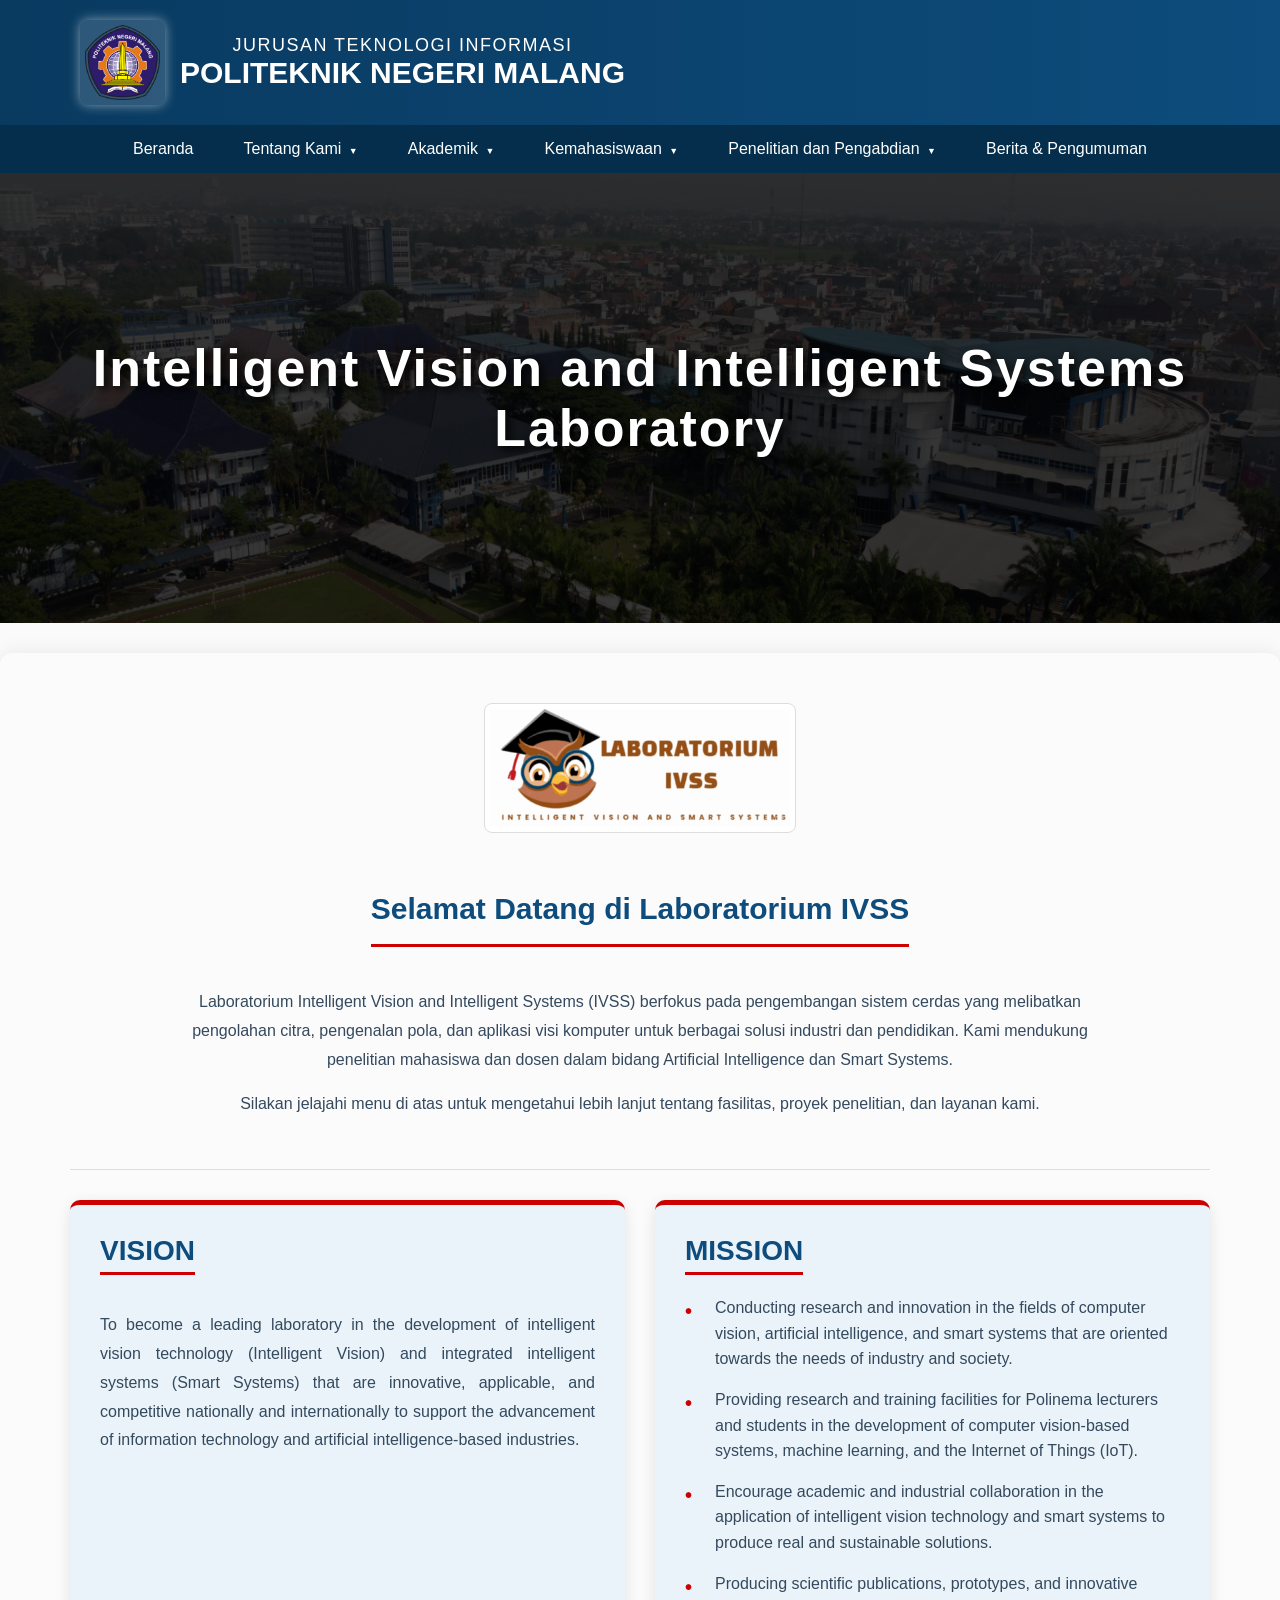
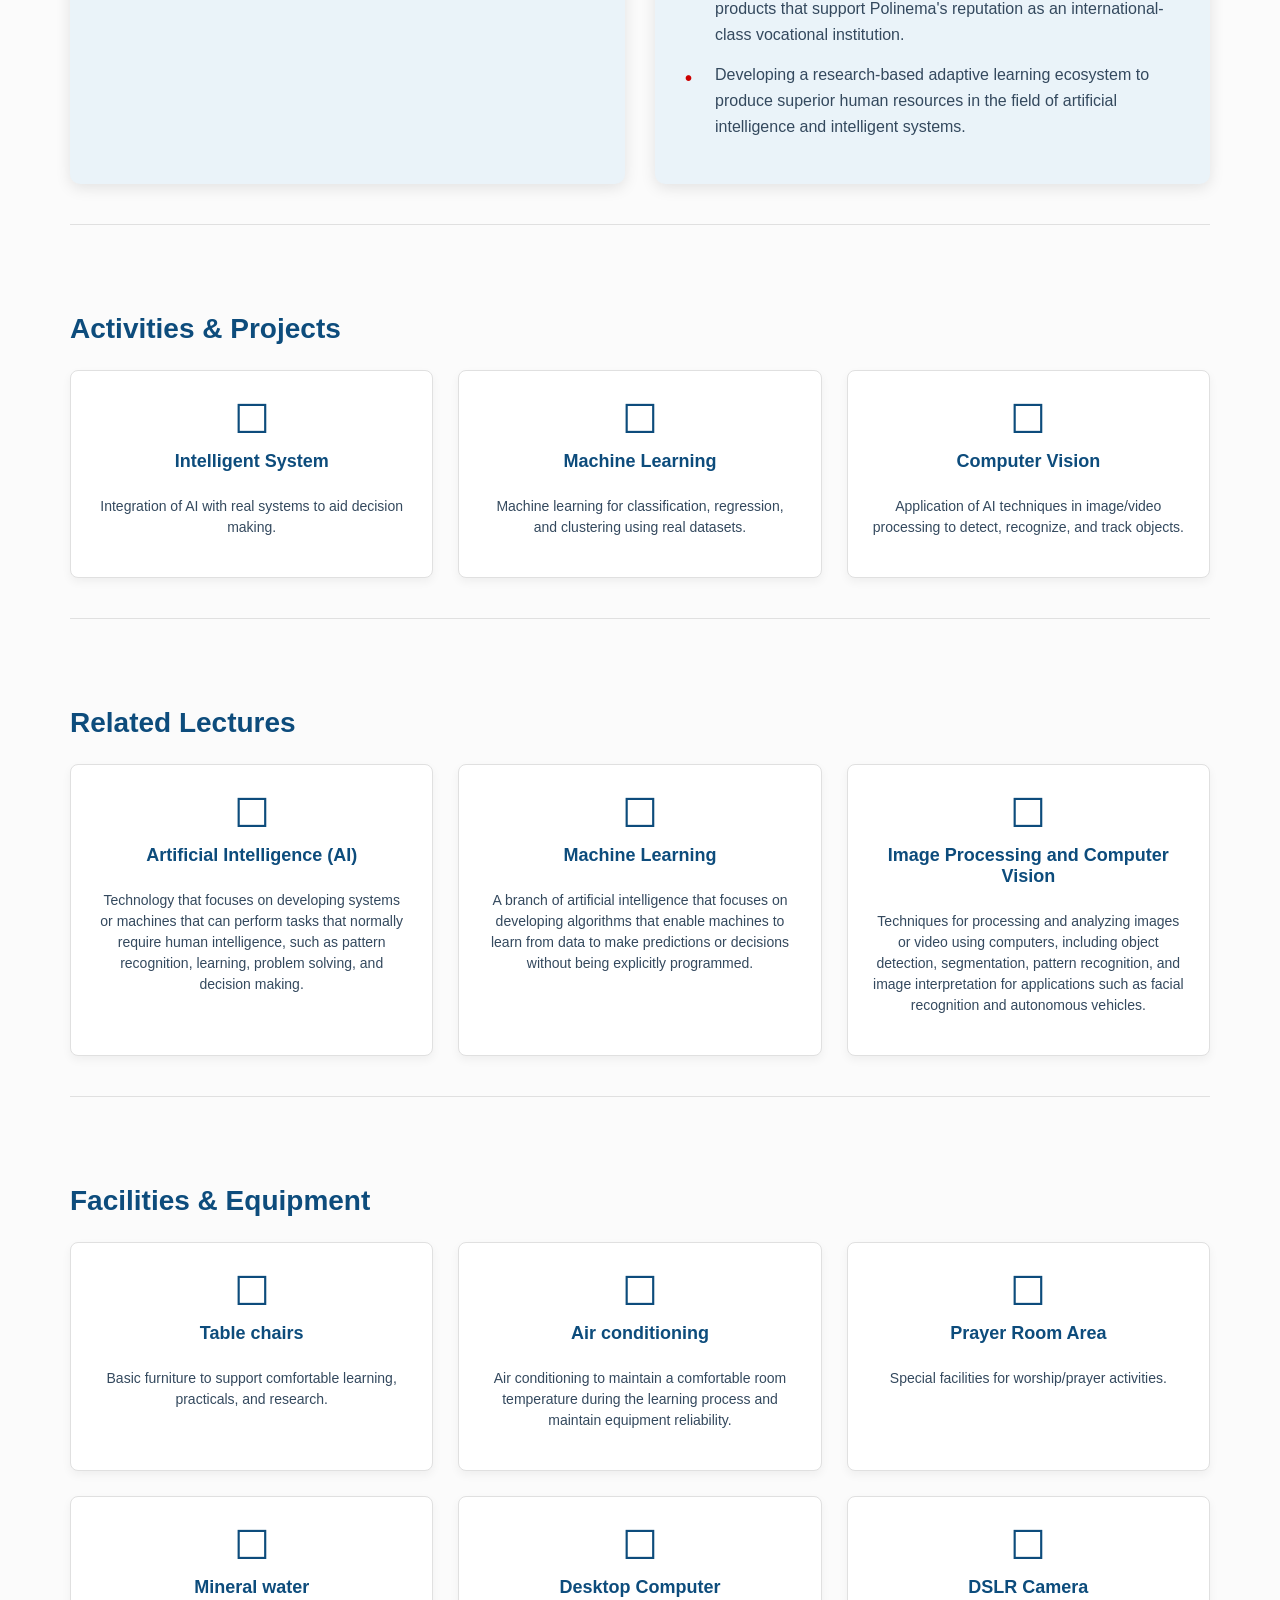
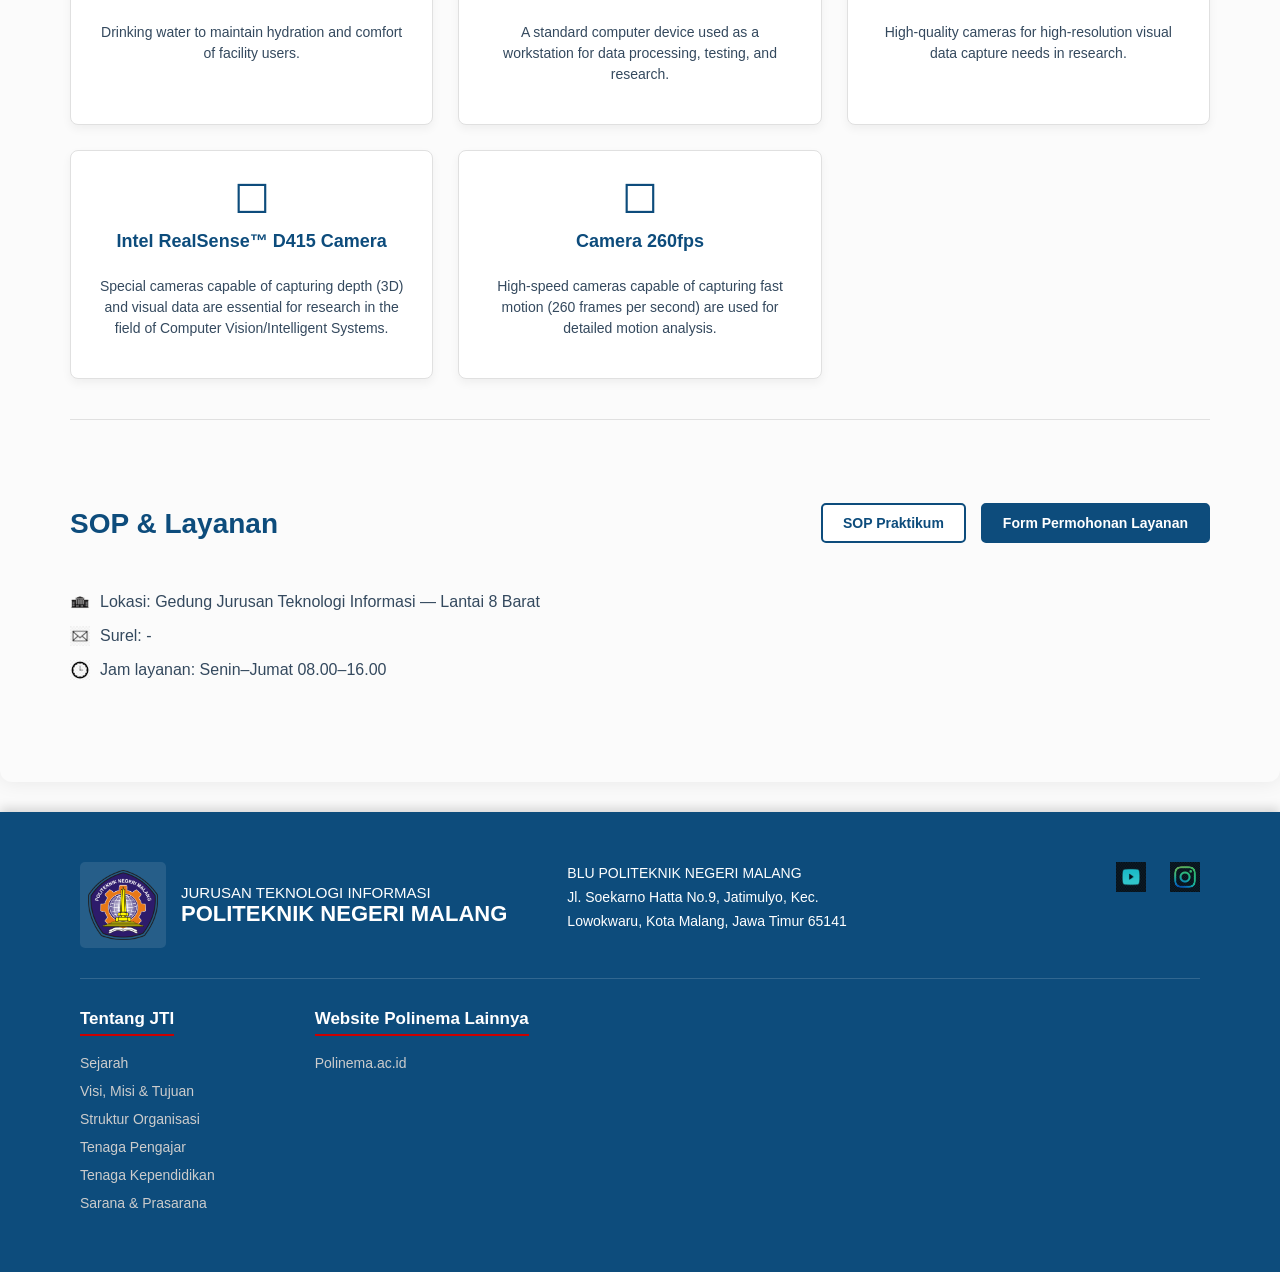
<file: HalamanLogin/index.html>
<!DOCTYPE html>
<html lang="id">
<head>
    <meta charset="UTF-8">
    <meta name="viewport" content="width=device-width, initial-scale=1.0">
    <title>Laboratorium IVSS - POLINEMA</title>
    <link rel="stylesheet" href="style.css"> 
</head>
<body>

    <header class="header-institusi">
        <div class="logo-container">
            <img src="logo_polinema.png" alt="Logo POLINEMA">
            <div class="text-identitas">
                <h3>JURUSAN TEKNOLOGI INFORMASI</h3>
                <h2>POLITEKNIK NEGERI MALANG</h2>
            </div>
        </div>
        <button class="menu-toggle" aria-label="Toggle navigation">&#9776;</button> 
    </header>

    <nav class="navbar" id="main-navbar">
        <ul>
            <li><a href="#">Beranda</a></li>
            <li class="has-dropdown"><a href="#">Tentang Kami</a></li>
            <li class="has-dropdown"><a href="#">Akademik</a>
                <ul> 
                    <li><a href="#">D3 TI</a></li>
                    <li><a href="#">D4 TI</a></li>
                </ul>
            </li>
            <li class="has-dropdown"><a href="#">Kemahasiswaan</a></li>
            <li class="has-dropdown"><a href="#">Penelitian dan Pengabdian</a></li>
            <li><a href="#">Berita & Pengumuman</a></li>
        </ul>
    </nav>

    <section class="hero-section">
        <h1>Intelligent Vision and Intelligent Systems Laboratory</h1>
    </section>

    <main class="main-content">
        <div class="logo-lab">
            <img src="Logo-lab-IVSS-300x118.png" alt="Logo Laboratorium IVSS"> 
        </div>

        <div class="content-area">
            <h3>Selamat Datang di Laboratorium IVSS</h3>
            <p>
                Laboratorium Intelligent Vision and Intelligent Systems (IVSS) berfokus pada pengembangan sistem cerdas 
                yang melibatkan pengolahan citra, pengenalan pola, dan aplikasi visi komputer untuk berbagai solusi industri dan pendidikan. 
                Kami mendukung penelitian mahasiswa dan dosen dalam bidang Artificial Intelligence dan Smart Systems.
            </p>
            <p>
                Silakan jelajahi menu di atas untuk mengetahui lebih lanjut tentang fasilitas, proyek penelitian, dan layanan kami.
            </p>
        </div>

        <section class="vision-mission-section">
            <div class="card vision-card">
                <h4 class="card-title">VISION</h4>
                <p>To become a leading laboratory in the development of intelligent vision technology (Intelligent Vision) and integrated intelligent systems (Smart Systems) that are innovative, applicable, and competitive nationally and internationally to support the advancement of information technology and artificial intelligence-based industries.</p>
            </div>
            <div class="card mission-card">
                <h4 class="card-title">MISSION</h4>
                <ul>
                    <li>Conducting research and innovation in the fields of computer vision, artificial intelligence, and smart systems that are oriented towards the needs of industry and society.</li>
                    <li>Providing research and training facilities for Polinema lecturers and students in the development of computer vision-based systems, machine learning, and the Internet of Things (IoT).</li>
                    <li>Encourage academic and industrial collaboration in the application of intelligent vision technology and smart systems to produce real and sustainable solutions.</li>
                    <li>Producing scientific publications, prototypes, and innovative products that support Polinema's reputation as an international-class vocational institution.</li>
                    <li>Developing a research-based adaptive learning ecosystem to produce superior human resources in the field of artificial intelligence and intelligent systems.</li>
                </ul>
            </div>
        </section>

        <hr class="section-divider">
        
        <section class="info-section">
            <h3 class="section-title">Activities & Projects</h3>
            <div class="grid-container">
                
                <div class="info-card">
                    <span class="card-icon">&#9744;</span>
                    <h4 class="card-title">Intelligent System</h4>
                    <p>Integration of AI with real systems to aid decision making.</p>
                </div>
                
                <div class="info-card">
                    <span class="card-icon">&#9744;</span>
                    <h4 class="card-title">Machine Learning</h4>
                    <p>Machine learning for classification, regression, and clustering using real datasets.</p>
                </div>

                <div class="info-card">
                    <span class="card-icon">&#9744;</span>
                    <h4 class="card-title">Computer Vision</h4>
                    <p>Application of AI techniques in image/video processing to detect, recognize, and track objects.</p>
                </div>

            </div>
        </section>
        
        <hr class="section-divider">

        <section class="info-section">
            <h3 class="section-title">Related Lectures</h3>
            <div class="grid-container">
                
                <div class="info-card">
                    <span class="card-icon">&#9744;</span>
                    <h4 class="card-title">Artificial Intelligence (AI)</h4>
                    <p>Technology that focuses on developing systems or machines that can perform tasks that normally require human intelligence, such as pattern recognition, learning, problem solving, and decision making.</p>
                </div>

                <div class="info-card">
                    <span class="card-icon">&#9744;</span>
                    <h4 class="card-title">Machine Learning</h4>
                    <p>A branch of artificial intelligence that focuses on developing algorithms that enable machines to learn from data to make predictions or decisions without being explicitly programmed.</p>
                </div>

                <div class="info-card">
                    <span class="card-icon">&#9744;</span>
                    <h4 class="card-title">Image Processing and Computer Vision</h4>
                    <p>Techniques for processing and analyzing images or video using computers, including object detection, segmentation, pattern recognition, and image interpretation for applications such as facial recognition and autonomous vehicles.</p>
                </div>
            </div>
        </section>
        
        <hr class="section-divider">

        <section class="info-section">
            <h3 class="section-title">Facilities & Equipment</h3>
            <div class="grid-container facilities-grid">
                
                <div class="info-card">
                    <span class="card-icon">&#9744;</span>
                    <h4 class="card-title">Table chairs</h4>
                    <p>Basic furniture to support comfortable learning, practicals, and research.</p>
                </div>
                
                <div class="info-card">
                    <span class="card-icon">&#9744;</span>
                    <h4 class="card-title">Air conditioning</h4>
                    <p>Air conditioning to maintain a comfortable room temperature during the learning process and maintain equipment reliability.</p>
                </div>
                
                <div class="info-card">
                    <span class="card-icon">&#9744;</span>
                    <h4 class="card-title">Prayer Room Area</h4>
                    <p>Special facilities for worship/prayer activities.</p>
                </div>
                
                <div class="info-card">
                    <span class="card-icon">&#9744;</span>
                    <h4 class="card-title">Mineral water</h4>
                    <p>Drinking water to maintain hydration and comfort of facility users.</p>
                </div>
                
                <div class="info-card">
                    <span class="card-icon">&#9744;</span>
                    <h4 class="card-title">Desktop Computer</h4>
                    <p>A standard computer device used as a workstation for data processing, testing, and research.</p>
                </div>

                <div class="info-card">
                    <span class="card-icon">&#9744;</span>
                    <h4 class="card-title">DSLR Camera</h4>
                    <p>High-quality cameras for high-resolution visual data capture needs in research.</p>
                </div>
                
                <div class="info-card">
                    <span class="card-icon">&#9744;</span>
                    <h4 class="card-title">Intel RealSense™ D415 Camera</h4>
                    <p>Special cameras capable of capturing depth (3D) and visual data are essential for research in the field of Computer Vision/Intelligent Systems.</p>
                </div>
                
                <div class="info-card">
                    <span class="card-icon">&#9744;</span>
                    <h4 class="card-title">Camera 260fps</h4>
                    <p>High-speed cameras capable of capturing fast motion (260 frames per second) are used for detailed motion analysis.</p>
                </div>
        </section>

        <hr class="section-divider">

        <section class="info-section service-section">
            <div class="service-header">
                <h3 class="section-title">SOP & Layanan</h3>
                <div class="service-buttons">
                    <a href="#" class="service-btn btn-outline">SOP Praktikum</a>
                    <a href="#" class="service-btn btn-filled">Form Permohonan Layanan</a>
                </div>
            </div>
            
            <div class="service-details">
                <ul>
                    <li>
                        <img src="ikongd.png" alt="Lokasi Icon" class="detail-icon-img">
                        Lokasi: Gedung Jurusan Teknologi Informasi — Lantai 8 Barat
                    </li>
                    <li>
                        <img src="srt.jpg" alt="Surel Icon" class="detail-icon-img">
                        Surel: -
                    </li>
                    <li>
                        <img src="jm.png" alt="Jam Layanan Icon" class="detail-icon-img">
                        Jam layanan: Senin–Jumat 08.00–16.00
                    </li>
                </ul>
            </div>
        </section>

    </main>

    <footer class="footer-polinema">
        <div class="footer-top">
            <div class="footer-identitas">
                <div class="logo-container-footer">
                    <img src="logo_polinema.png" alt="Logo POLINEMA">
                    <div class="text-identitas-footer">
                        <h3>JURUSAN TEKNOLOGI INFORMASI</h3>
                        <h2>POLITEKNIK NEGERI MALANG</h2>
                    </div>
                </div>
                <div class="alamat-info">
                    <p>BLU POLITEKNIK NEGERI MALANG</p>
                    <p>Jl. Soekarno Hatta No.9, Jatimulyo, Kec. Lowokwaru, Kota Malang, Jawa Timur 65141</p>
                </div>
            </div>
            
            <div class="social-media">
                <a href="#"><img src="yt.png" alt="YouTube Icon"></a>
                <a href="#"><img src="ig.jpeg" alt="Instagram Icon"></a>
            </div>
        </div>
        
        <div class="footer-bottom-menu">
            <div class="menu-group">
                <h4>Tentang JTI</h4>
                <ul>
                    <li><a href="#">Sejarah</a></li>
                    <li><a href="#">Visi, Misi & Tujuan</a></li>
                    <li><a href="#">Struktur Organisasi</a></li>
                    <li><a href="#">Tenaga Pengajar</a></li>
                    <li><a href="#">Tenaga Kependidikan</a></li>
                    <li><a href="#">Sarana & Prasarana</a></li>
                </ul>
            </div>
            <div class="menu-group">
                <h4>Website Polinema Lainnya</h4>
                <ul>
                    <li><a href="http://www.polinema.ac.id" target="_blank">Polinema.ac.id</a></li>
                </ul>
            </div>
        </div>
    </footer>
    <script src="script.js"></script> 
</body>
</html>
</file>
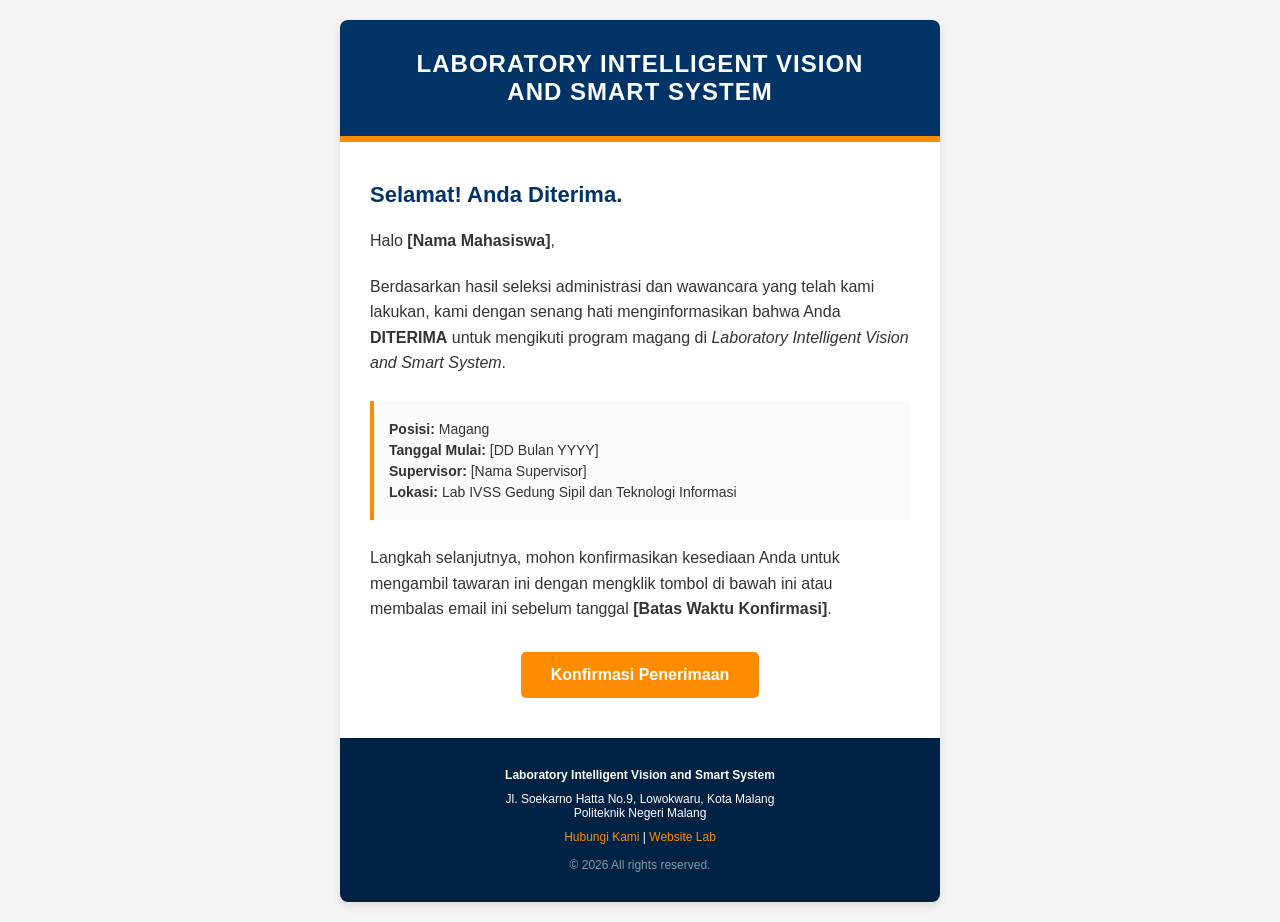
<file: mailTemplate/mail.html>
<!DOCTYPE html>
<html>
<head>
    <meta charset="UTF-8">
    <meta name="viewport" content="width=device-width, initial-scale=1.0">
    <title>Penerimaan Magang</title>
    <style>
        /* Reset Styles */
        body { margin: 0; padding: 0; min-width: 100%; background-color: #f4f4f4; font-family: Arial, sans-serif; }
        table { border-spacing: 0; font-family: Arial, sans-serif; color: #333333; }
        td { padding: 0; }
        img { border: 0; }
        
        /* Responsive Styles */
        @media screen and (max-width: 600px) {
            .container { width: 100% !important; }
            .content-padding { padding: 20px !important; }
            .mobile-font { font-size: 14px !important; }
        }
    </style>
</head>
<body style="background-color: #f4f4f4;">

    <table width="100%" border="0" cellpadding="0" cellspacing="0" role="presentation" style="background-color: #f4f4f4; padding-top: 20px; padding-bottom: 20px;">
        <tr>
            <td align="center">
                
                <table class="container" width="600" border="0" cellpadding="0" cellspacing="0" role="presentation" style="background-color: #ffffff; border-radius: 8px; overflow: hidden; box-shadow: 0 4px 10px rgba(0,0,0,0.1);">
                    
                    <tr>
                        <td align="center" style="background-color: #003366; padding: 30px 20px;">
                            <h1 style="color: #ffffff; margin: 0; font-size: 24px; text-transform: uppercase; letter-spacing: 1px;">
                                Laboratory Intelligent Vision<br>and Smart System
                            </h1>
                        </td>
                    </tr>
                    
                    <tr>
                        <td height="6" style="background-color: #FF8C00; font-size: 0; line-height: 0;">&nbsp;</td>
                    </tr>

                    <tr>
                        <td class="content-padding" style="padding: 40px 30px;">
                            
                            <h2 style="color: #003366; margin-top: 0; margin-bottom: 20px; font-size: 22px;">
                                Selamat! Anda Diterima.
                            </h2>

                            <p style="font-size: 16px; line-height: 1.6; margin-bottom: 20px;">
                                Halo <strong>[Nama Mahasiswa]</strong>,
                            </p>

                            <p style="font-size: 16px; line-height: 1.6; margin-bottom: 25px;">
                                Berdasarkan hasil seleksi administrasi dan wawancara yang telah kami lakukan, kami dengan senang hati menginformasikan bahwa Anda <strong>DITERIMA</strong> untuk mengikuti program magang di <em>Laboratory Intelligent Vision and Smart System</em>.
                            </p>

                            <table width="100%" border="0" cellpadding="0" cellspacing="0" role="presentation" style="background-color: #f9fbfd; border-left: 4px solid #FF8C00; margin-bottom: 25px;">
                                <tr>
                                    <td style="padding: 15px;">
                                        <p style="margin: 5px 0; font-size: 14px;"><strong>Posisi:</strong> Magang</p>
                                        <p style="margin: 5px 0; font-size: 14px;"><strong>Tanggal Mulai:</strong> [DD Bulan YYYY]</p>
                                        <p style="margin: 5px 0; font-size: 14px;"><strong>Supervisor:</strong> [Nama Supervisor]</p>
                                        <p style="margin: 5px 0; font-size: 14px;"><strong>Lokasi:</strong> Lab IVSS Gedung Sipil dan Teknologi Informasi</p>
                                    </td>
                                </tr>
                            </table>

                            <p style="font-size: 16px; line-height: 1.6; margin-bottom: 30px;">
                                Langkah selanjutnya, mohon konfirmasikan kesediaan Anda untuk mengambil tawaran ini dengan mengklik tombol di bawah ini atau membalas email ini sebelum tanggal <strong>[Batas Waktu Konfirmasi]</strong>.
                            </p>

                            <table width="100%" border="0" cellspacing="0" cellpadding="0">
                                <tr>
                                    <td align="center">
                                        <a href="[LINK_GOOGLE_FORM_ATAU_KONFIRMASI]" style="background-color: #FF8C00; color: #ffffff; padding: 14px 30px; text-decoration: none; border-radius: 5px; font-weight: bold; font-size: 16px; display: inline-block;">
                                            Konfirmasi Penerimaan
                                        </a>
                                    </td>
                                </tr>
                            </table>

                        </td>
                    </tr>

                    <tr>
                        <td style="background-color: #002244; color: #ffffff; padding: 30px; text-align: center; font-size: 12px;">
                            <p style="margin: 0 0 10px 0;">
                                <strong>Laboratory Intelligent Vision and Smart System</strong>
                            </p>
                            <p style="margin: 0 0 10px 0;">
                                Jl. Soekarno Hatta No.9, Lowokwaru, Kota Malang<br>
                                Politeknik Negeri Malang
                            </p>
                            <p style="margin: 0;">
                                <a href="mailto:ivss.polinema@polinema.ac.id" style="color: #FF8C00; text-decoration: none;">Hubungi Kami</a> | 
                                <a href="[WEBSITE_URL]" style="color: #FF8C00; text-decoration: none;">Website Lab</a>
                            </p>
                            <br>
                            <p style="color: #8899a6; margin: 0;">&copy; 2026 All rights reserved.</p>
                        </td>
                    </tr>

                </table>
                </td>
        </tr>
    </table>

</body>
</html>
</file>
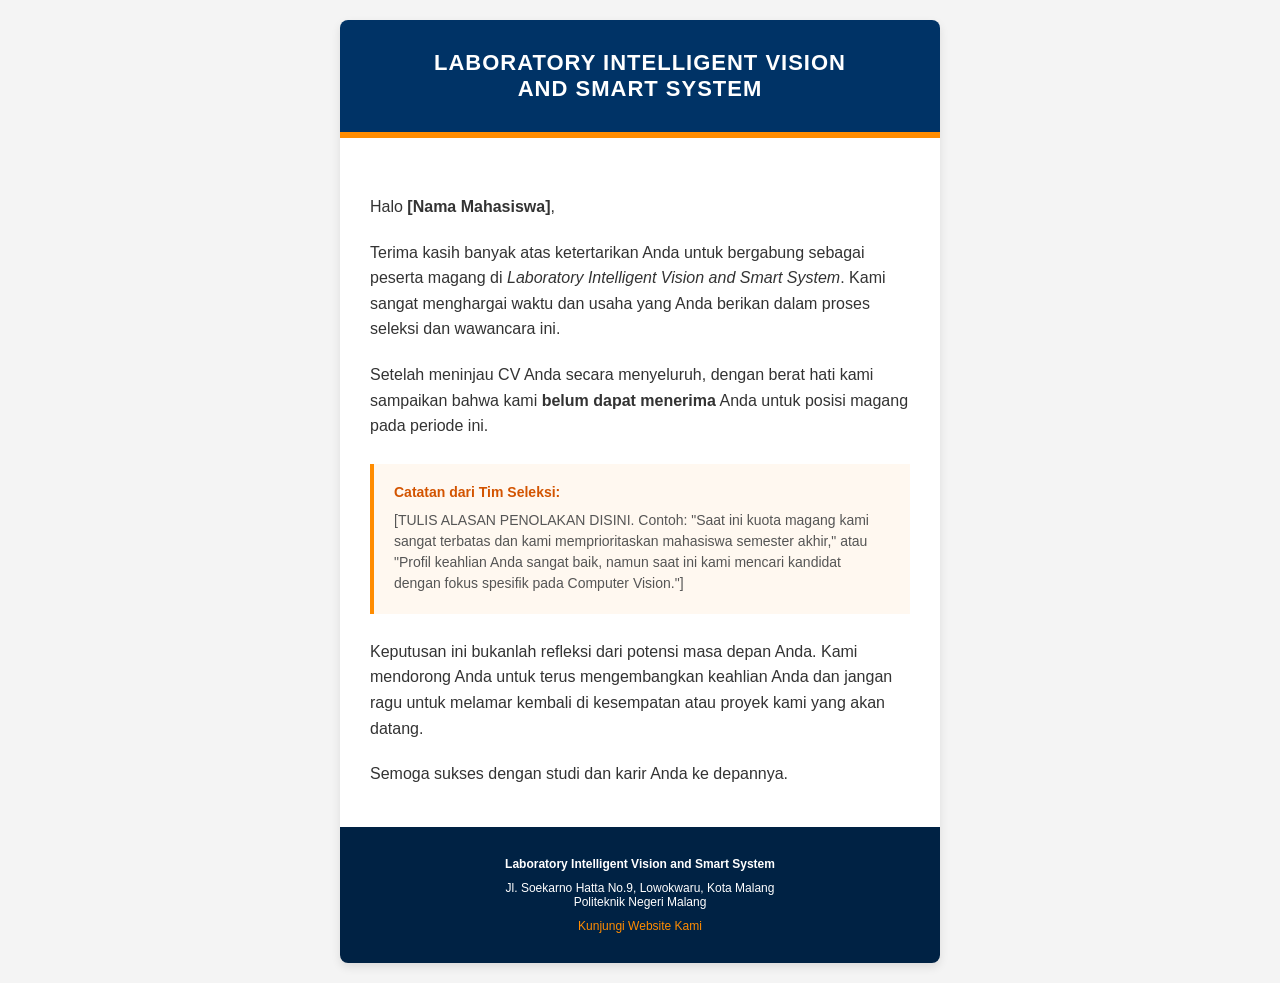
<file: mailTemplate/reject.html>
<!DOCTYPE html>
<html>
<head>
    <meta charset="UTF-8">
    <meta name="viewport" content="width=device-width, initial-scale=1.0">
    <title>Status Aplikasi Magang</title>
    <style>
        /* Reset Styles */
        body { margin: 0; padding: 0; min-width: 100%; background-color: #f4f4f4; font-family: Arial, sans-serif; }
        table { border-spacing: 0; font-family: Arial, sans-serif; color: #333333; }
        td { padding: 0; }
        img { border: 0; }
        
        /* Responsive Styles */
        @media screen and (max-width: 600px) {
            .container { width: 100% !important; }
            .content-padding { padding: 20px !important; }
        }
    </style>
</head>
<body style="background-color: #f4f4f4;">

    <table width="100%" border="0" cellpadding="0" cellspacing="0" role="presentation" style="background-color: #f4f4f4; padding-top: 20px; padding-bottom: 20px;">
        <tr>
            <td align="center">
                
                <table class="container" width="600" border="0" cellpadding="0" cellspacing="0" role="presentation" style="background-color: #ffffff; border-radius: 8px; overflow: hidden; box-shadow: 0 4px 10px rgba(0,0,0,0.1);">
                    
                    <tr>
                        <td align="center" style="background-color: #003366; padding: 30px 20px;">
                            <h1 style="color: #ffffff; margin: 0; font-size: 22px; text-transform: uppercase; letter-spacing: 1px;">
                                Laboratory Intelligent Vision<br>and Smart System
                            </h1>
                        </td>
                    </tr>
                    
                    <tr>
                        <td height="6" style="background-color: #FF8C00; font-size: 0; line-height: 0;">&nbsp;</td>
                    </tr>

                    <tr>
                        <td class="content-padding" style="padding: 40px 30px;">
                            
                            <p style="font-size: 16px; line-height: 1.6; margin-bottom: 20px;">
                                Halo <strong>[Nama Mahasiswa]</strong>,
                            </p>

                            <p style="font-size: 16px; line-height: 1.6; margin-bottom: 20px;">
                                Terima kasih banyak atas ketertarikan Anda untuk bergabung sebagai peserta magang di <em>Laboratory Intelligent Vision and Smart System</em>. Kami sangat menghargai waktu dan usaha yang Anda berikan dalam proses seleksi dan wawancara ini.
                            </p>

                            <p style="font-size: 16px; line-height: 1.6; margin-bottom: 25px;">
                                Setelah meninjau CV Anda secara menyeluruh, dengan berat hati kami sampaikan bahwa kami <strong>belum dapat menerima</strong> Anda untuk posisi magang pada periode ini.
                            </p>

                            <table width="100%" border="0" cellpadding="0" cellspacing="0" role="presentation" style="background-color: #fff8f0; border-left: 4px solid #FF8C00; margin-bottom: 25px;">
                                <tr>
                                    <td style="padding: 20px;">
                                        <p style="margin: 0 0 10px 0; font-size: 14px; font-weight: bold; color: #d35400;">
                                            Catatan dari Tim Seleksi:
                                        </p>
                                        <p style="margin: 0; font-size: 14px; line-height: 1.5; color: #555;">
                                            [TULIS ALASAN PENOLAKAN DISINI. Contoh: "Saat ini kuota magang kami sangat terbatas dan kami memprioritaskan mahasiswa semester akhir," atau "Profil keahlian Anda sangat baik, namun saat ini kami mencari kandidat dengan fokus spesifik pada Computer Vision."]
                                        </p>
                                    </td>
                                </tr>
                            </table>

                            <p style="font-size: 16px; line-height: 1.6; margin-bottom: 20px;">
                                Keputusan ini bukanlah refleksi dari potensi masa depan Anda. Kami mendorong Anda untuk terus mengembangkan keahlian Anda dan jangan ragu untuk melamar kembali di kesempatan atau proyek kami yang akan datang.
                            </p>

                            <p style="font-size: 16px; line-height: 1.6; margin-bottom: 0;">
                                Semoga sukses dengan studi dan karir Anda ke depannya.
                            </p>

                        </td>
                    </tr>

                    <tr>
                        <td style="background-color: #002244; color: #ffffff; padding: 30px; text-align: center; font-size: 12px;">
                            <p style="margin: 0 0 10px 0;">
                                <strong>Laboratory Intelligent Vision and Smart System</strong>
                            </p>
                            <p style="margin: 0 0 10px 0;">
                                Jl. Soekarno Hatta No.9, Lowokwaru, Kota Malang<br>
                                Politeknik Negeri Malang
                            </p>
                            <p style="margin: 0;">
                                <a href="[WEBSITE_URL]" style="color: #FF8C00; text-decoration: none;">Kunjungi Website Kami</a>
                            </p>
                        </td>
                    </tr>

                </table>
                </td>
        </tr>
    </table>

</body>
</html>
</file>
<file: HalamanLogin/style.css>
/* Variabel Warna dan Gaya Dasar untuk Nuansa Elegan Modern */
:root {
    --polinema-blue: #0D4C7C;    /* Biru Utama (Deep Corporate Blue) */
    --polinema-dark-gradient: #093A60; /* Biru Gelap untuk Gradasi */
    --polinema-navbar: #042E4B;  /* Biru Sangat Gelap untuk Navigasi Kontras */
    --polinema-red: #CC0000;     /* Warna Aksen Merah */
    --text-light: #ffffff;
    --text-dark: #34495E;        /* Abu-abu gelap untuk teks konten */
    --bg-light: #FBFBFB;         /* Background konten sangat terang */
    --shadow-deep: 0 6px 15px rgba(0, 0, 0, 0.2); 
    --shadow-content: 0 0 20px rgba(0, 0, 0, 0.08); /* Bayangan halus */
    /* Variabel untuk Latar Belakang Visi Misi */
    --card-bg-light: #F9F9F9;    
    --vision-bg: #EAF3F9;        
    --mission-bg: #EAF3F9;       
    /* Variabel Baru untuk Kartu Info */
    --card-bg: #FFFFFF;
    --card-border: #E0E0E0;
    /* Variabel untuk Footer */
    --footer-bg: #0D4C7C; /* Warna Footer: Biru Utama */
    --footer-text: #FFFFFF;
    --footer-link: #CCCCCC;
}

body {
    font-family: 'Segoe UI', Tahoma, Geneva, Verdana, sans-serif;
    margin: 0;
    padding: 0;
    background-color: #FAFAFA; 
}

a {
    color: var(--text-light);
    text-decoration: none;
    transition: background-color 0.3s, color 0.3s;
}

/* 1. Header Institusi */
.header-institusi {
    background-image: linear-gradient(to right, var(--polinema-dark-gradient), var(--polinema-blue));
    color: var(--text-light);
    padding: 20px 80px; 
    display: grid;
    grid-template-columns: auto 1fr auto; 
    align-items: center;
    box-shadow: var(--shadow-deep); 
}

.header-institusi .logo-container {
    display: flex;
    align-items: center;
    margin-right: 50px; 
}

.header-institusi .logo-container img {
    height: 75px; 
    width: 75px; 
    margin-right: 15px;
    padding: 5px; 
    background-color: rgba(255, 255, 255, 0.15); 
    border-radius: 8px; 
    box-shadow: 0 0 12px rgba(255, 255, 255, 0.5); 
}

.header-institusi .text-identitas {
    text-align: center; 
    flex-grow: 1; 
}

.header-institusi .text-identitas h3 {
    margin: 0;
    font-size: 18px; 
    font-weight: 300; 
    letter-spacing: 1.5px; 
}

.header-institusi .text-identitas h2 {
    margin: 0;
    font-size: 30px; 
    font-weight: 800;
}

/* 2. Navigation Bar */
.navbar {
    background-color: var(--polinema-navbar); 
    padding: 0 80px;
    box-shadow: 0 2px 4px rgba(0, 0, 0, 0.15);
}

.navbar ul {
    list-style: none;
    margin: 0;
    padding: 0;
    display: flex;
    justify-content: center; 
    position: relative;
}

.navbar ul li a {
    padding: 15px 25px; 
    display: block;
    font-weight: 500;
    transition: background-color 0.3s;
}

.navbar ul li a:hover {
    background-color: var(--polinema-red); 
}

.navbar ul li.has-dropdown {
    position: relative;
}

.navbar ul li.has-dropdown a::after {
    content: ' \25BC'; 
    font-size: 9px;
    margin-left: 5px;
}

/* Dropdown Menu (Sub-menu) */
.navbar ul ul {
    display: none;
    position: absolute;
    top: 100%;
    left: 0;
    min-width: 200px;
    background-color: var(--polinema-dark-gradient);
    box-shadow: 0 4px 8px rgba(0, 0, 0, 0.2);
    z-index: 1000;
    flex-direction: column; 
    padding: 0;
    margin: 0;
    text-align: left;
}

.navbar ul li:hover > ul {
    display: flex; 
}

.navbar ul ul li {
    width: 100%;
    border-bottom: none;
}

.navbar ul ul li a {
    padding: 10px 20px;
    color: var(--text-light);
    background-color: var(--polinema-dark-gradient);
    font-weight: normal;
}

.navbar ul ul li a:hover {
    background-color: var(--polinema-red);
}

/* 3. Hero Section (Banner) */
.hero-section {
    background-image: linear-gradient(rgba(0, 0, 0, 0.65), rgba(0, 0, 0, 0.65)), 
                      url('g4.png'); 
    background-size: cover;
    background-position: center 40%; 
    height: 450px; 
    display: flex;
    justify-content: center;
    align-items: center;
    text-align: center;
}

.hero-section h1 {
    color: var(--text-light);
    font-size: 52px; 
    font-weight: 800;
    text-shadow: 4px 4px 8px rgba(0, 0, 0, 0.9); 
    letter-spacing: 2px;
    padding: 0 40px;
}

/* 4. Konten Utama (Rata Tengah) */
.main-content {
    padding: 50px 70px;
    text-align: center; 
    background-color: var(--bg-light); 
    max-width: 1200px;
    margin: 30px auto; 
    border-radius: 12px; 
    box-shadow: var(--shadow-content);
}

.logo-lab {
    margin-bottom: 5px; 
}

.logo-lab img {
    max-height: 150px; 
    margin-bottom: 0; 
    border: 1px solid #ddd;
    border-radius: 8px;
    padding: 5px; 
    background-color: white;
}

.content-area {
    max-width: 900px;
    margin: 0 auto;
    padding-top: 10px; 
    line-height: 1.8; 
    color: var(--text-dark);
}

.content-area h3 {
    color: var(--polinema-blue);
    font-size: 30px; 
    margin-bottom: 25px;
    border-bottom: 3px solid var(--polinema-red); 
    display: inline-block;
    padding-bottom: 8px;
    font-weight: 600; 
}

.content-area p {
    text-align: center; 
    margin-bottom: 15px;
    font-size: 16px;
}

/* =================================== */
/* 5. BAGIAN VISI DAN MISI STYLING */
/* =================================== */

.vision-mission-section {
    display: flex; 
    gap: 30px; 
    margin-top: 50px;
    padding-top: 30px;
    border-top: 1px solid #ddd;
    text-align: left; 
}

.card {
    flex: 1; 
    background-color: var(--card-bg-light); 
    padding: 30px;
    border-radius: 10px;
    box-shadow: 0 4px 15px rgba(0, 0, 0, 0.1); 
    transition: transform 0.3s ease;
}

.vision-card, .mission-card {
    background-color: var(--vision-bg); 
    border-top: 5px solid var(--polinema-red); 
}

.card:hover {
    transform: translateY(-5px); 
}

.card-title {
    color: var(--polinema-blue);
    font-size: 28px;
    font-weight: 700;
    margin-top: 0;
    margin-bottom: 20px;
    border-bottom: 3px solid var(--polinema-red); 
    display: inline-block;
    padding-bottom: 5px;
}

.vision-card p {
    line-height: 1.8;
    color: var(--text-dark);
    text-align: justify; 
    font-size: 16px;
}

.mission-card ul {
    list-style: none; 
    padding-left: 0;
    margin: 0;
}

.mission-card ul li {
    position: relative;
    padding-left: 30px; 
    margin-bottom: 15px;
    line-height: 1.6;
    color: var(--text-dark);
    font-size: 16px;
}

.mission-card ul li::before {
    content: '\2022'; 
    position: absolute;
    left: 0;
    top: 0;
    color: var(--polinema-red); 
    font-size: 20px;
    font-weight: bold;
    line-height: 1.6;
}

/* =================================== */
/* 6. GAYA KARTU DAN GRID */
/* =================================== */

.info-section {
    text-align: left; 
    margin-top: 40px;
    padding-top: 20px;
}

.section-title {
    color: var(--polinema-blue);
    font-size: 28px;
    font-weight: 700;
    margin-bottom: 25px;
}

.grid-container {
    display: grid;
    grid-template-columns: repeat(auto-fit, minmax(280px, 1fr)); 
    gap: 25px;
    margin-bottom: 40px;
}

.info-card {
    background-color: var(--card-bg);
    border: 1px solid var(--card-border);
    border-radius: 8px;
    padding: 25px;
    text-align: center;
    box-shadow: 0 4px 10px rgba(0, 0, 0, 0.05);
    transition: transform 0.3s ease, box-shadow 0.3s ease;
    display: flex;
    flex-direction: column;
    justify-content: flex-start;
}

.info-card:hover {
    transform: translateY(-5px);
    box-shadow: 0 8px 15px rgba(0, 0, 0, 0.1);
}

.card-icon {
    font-size: 40px;
    color: var(--polinema-blue);
    margin-bottom: 15px;
    height: 40px; 
}

.info-card .card-title {
    color: var(--polinema-blue);
    font-size: 18px;
    font-weight: 600;
    margin-top: 0;
    margin-bottom: 10px;
    border-bottom: none;
    display: block; 
    padding-bottom: 0;
}

.info-card p {
    font-size: 14px;
    color: var(--text-dark);
    line-height: 1.5;
    text-align: center;
}

.section-divider {
    border: 0;
    height: 1px;
    background-color: var(--card-border);
    margin: 40px 0;
}


/* =================================== */
/* 7. FOOTER STYLING (MODIFIKASI PROFESIONAL) */
/* =================================== */
.footer-polinema {
    background-color: var(--footer-bg); 
    color: var(--footer-text);
    /* Padding lebih besar untuk kesan "lapang" */
    padding: 50px 80px 30px; 
    box-shadow: 0 -4px 10px rgba(0, 0, 0, 0.15); 
}

.footer-polinema a {
    color: var(--footer-link); 
    text-decoration: none;
    font-size: 14px;
    transition: color 0.3s;
}

.footer-polinema a:hover {
    /* Link yang lebih kontras saat di-hover */
    color: var(--polinema-red); 
}

/* Bagian Atas Footer (Logo, Alamat, Media Sosial) */
.footer-top {
    display: flex;
    justify-content: space-between;
    align-items: flex-start;
    padding-bottom: 30px; 
    /* Garis pemisah yang lebih halus */
    border-bottom: 1px solid rgba(255, 255, 255, 0.15); 
    margin-bottom: 30px;
}

.footer-identitas {
    display: flex;
    align-items: flex-start; 
}

.logo-container-footer {
    display: flex;
    align-items: center;
    margin-right: 40px; 
}

.logo-container-footer img {
    height: 70px; 
    width: 70px; 
    margin-right: 15px;
    padding: 8px; 
    background-color: rgba(255, 255, 255, 0.1); 
    border-radius: 5px; 
}

.text-identitas-footer h3 {
    margin: 0;
    font-size: 15px; 
    font-weight: 300; 
}

.text-identitas-footer h2 {
    margin: 0;
    font-size: 22px; 
    font-weight: 700;
}

.alamat-info {
    font-size: 14px;
    margin-left: 20px;
    line-height: 1.7; 
    max-width: 300px; 
}

.alamat-info p {
    margin: 0;
    font-weight: 300;
}

.social-media a {
    display: inline-block;
    margin-left: 20px; 
    filter: invert(100%); 
    opacity: 0.8;
    transition: opacity 0.3s;
}

.social-media a:hover {
    opacity: 1; 
}

.social-media img {
    height: 30px; 
    width: 30px;
}

/* Bagian Bawah Footer (Menu Link) */
.footer-bottom-menu {
    display: flex;
    justify-content: flex-start; 
    gap: 100px; 
    text-align: left;
    padding-bottom: 20px;
}

.menu-group h4 {
    color: var(--text-light);
    font-size: 17px;
    font-weight: 600;
    margin-top: 0;
    margin-bottom: 18px; 
    padding-bottom: 5px;
    /* Garis aksen merah yang tegas */
    border-bottom: 2px solid var(--polinema-red); 
    display: inline-block;
}

.menu-group ul {
    list-style: none;
    padding: 0;
    margin: 0;
}

.menu-group ul li {
    margin-bottom: 10px; 
}

/* Styling untuk teks "Activate Windows" */
.windows-activate {
    margin-left: auto; 
    text-align: right;
    font-size: 12px;
    opacity: 0.4; 
}

.windows-activate p {
    margin: 0;
    line-height: 1.4;
}

/* =================================== */
/* 9. BAGIAN SOP & LAYANAN STYLING */
/* =================================== */

.service-section {
    padding-top: 20px;
    margin-bottom: 50px; 
    text-align: left; 
}

.service-header {
    display: flex;
    justify-content: space-between;
    align-items: center;
    margin-bottom: 25px;
}

.service-buttons {
    display: flex;
    gap: 15px; 
}

/* Gaya Dasar Tombol Layanan */
.service-btn {
    padding: 10px 20px;
    border-radius: 5px;
    font-weight: 600;
    font-size: 14px;
    text-align: center;
    cursor: pointer;
    transition: all 0.3s ease;
    text-shadow: none; 
}

/* Tombol Outline (SOP Praktikum) */
.btn-outline {
    background-color: var(--card-bg); /* Putih */
    color: var(--polinema-blue);
    border: 2px solid var(--polinema-blue);
}

.btn-outline:hover {
    background-color: var(--polinema-blue);
    color: var(--text-light);
}

/* Tombol Filled (Form Permohonan) */
.btn-filled {
    background-color: var(--polinema-blue);
    color: var(--text-light);
    border: 2px solid var(--polinema-blue);
}

.btn-filled:hover {
    background-color: var(--polinema-red);
    border-color: var(--polinema-red);
}

/* Detail Layanan */
.service-details ul {
    list-style: none;
    padding-left: 0;
    margin: 0;
}

.service-details ul li {
    font-size: 16px;
    color: var(--text-dark);
    margin-bottom: 10px;
    position: relative;
    padding-left: 30px; /* Jarak untuk gambar ikon */
    line-height: 1.5;
}

/* Ikon Detail Layanan (BARU - File Gambar) */
.detail-icon-img {
    position: absolute;
    left: 0;
    top: 50%; /* Posisikan ke tengah vertikal */
    transform: translateY(-50%); /* Penyesuaian tengah vertikal */
    width: 20px; /* Ukuran ikon yang pas */
    height: 20px;
    object-fit: contain; /* Memastikan gambar tidak terpotong */
}

/* =================================== */
/* 8. Styling Responsif */
/* =================================== */

/* Menyembunyikan tombol toggle secara default (untuk desktop) */
.menu-toggle {
    grid-column: 3 / 4; 
    justify-self: end;
    display: none;
    background: none;
    border: none;
    color: var(--text-light);
    font-size: 30px;
    cursor: pointer;
    padding: 10px;
}

/* Media Query untuk Perangkat Mobile (Max-width 768px) */
@media (max-width: 768px) {
    .header-institusi {
        padding: 15px 20px;
        display: flex;
        justify-content: space-between;
    }
    
    .header-institusi .text-identitas {
        display: none; 
    }
    
    .menu-toggle {
        display: block;
    }

    .navbar {
        display: none;
        position: absolute;
        top: 105px; 
        left: 0;
        width: 100%;
        padding: 0;
        box-shadow: none;
        z-index: 999;
        background-color: var(--polinema-navbar);
        box-shadow: 0 2px 4px rgba(0, 0, 0, 0.15);
    }
    
    .navbar.active {
        display: block;
    }

    .navbar ul {
        flex-direction: column;
        text-align: left;
    }
    
    .navbar ul li {
        border-bottom: 1px solid rgba(255, 255, 255, 0.1);
        width: 100%;
    }
    
    .navbar ul ul {
        display: none;
        position: static; 
        width: 100%;
        background-color: var(--polinema-dark-gradient); 
        box-shadow: none;
        padding-left: 20px; 
    }

    .navbar ul ul.open {
        display: block;
    }

    .navbar ul li.has-dropdown a::after {
        content: '';
    }

    .hero-section h1 {
        font-size: 32px;
    }

    .main-content {
        padding: 20px;
        margin: 20px auto;
    }
    
    .vision-mission-section {
        flex-direction: column; 
        gap: 20px; 
        margin-top: 30px;
    }
    
    .grid-container {
        grid-template-columns: 1fr; 
        gap: 20px;
    }
    
    /* Tambahan Gaya Responsif untuk SOP & Layanan */
    .service-header {
        flex-direction: column;
        align-items: flex-start;
        gap: 15px;
    }
    
    .service-buttons {
        flex-direction: column; 
        width: 100%;
        gap: 10px;
    }

    .service-btn {
        width: 100%; 
        box-sizing: border-box; 
    }
    
    /* Gaya Responsif Footer (Disesuaikan) */
    .footer-polinema {
        padding: 30px 20px; 
    }
    
    .footer-top {
        flex-direction: column; 
        align-items: center;
        text-align: center;
        padding-bottom: 20px;
        margin-bottom: 20px;
    }
    
    .footer-identitas {
        flex-direction: column; 
        align-items: center;
        margin-bottom: 15px;
        text-align: center;
    }
    
    .logo-container-footer {
        flex-direction: column; 
        margin-right: 0;
        margin-bottom: 15px;
    }
    
    .logo-container-footer img {
        margin-right: 0;
        margin-bottom: 10px;
    }

    .alamat-info {
        margin-left: 0;
        margin-bottom: 20px;
        max-width: 100%;
    }

    .social-media {
        padding-bottom: 0; 
        border-bottom: none; 
        width: 100%;
        margin-top: 10px;
        text-align: center;
    }

    .social-media a {
        margin: 0 10px;
    }
    
    .footer-bottom-menu {
        flex-direction: column;
        gap: 25px; 
        text-align: center;
        margin-top: 20px;
        align-items: center;
    }
    
    .menu-group {
        width: 100%;
    }

    .menu-group h4 {
        margin-bottom: 15px;
    }
    
    .menu-group ul li {
        margin-bottom: 5px;
    }

    .windows-activate {
        margin-left: 0;
        margin-top: 15px;
        text-align: center;
    }
}
</file>
